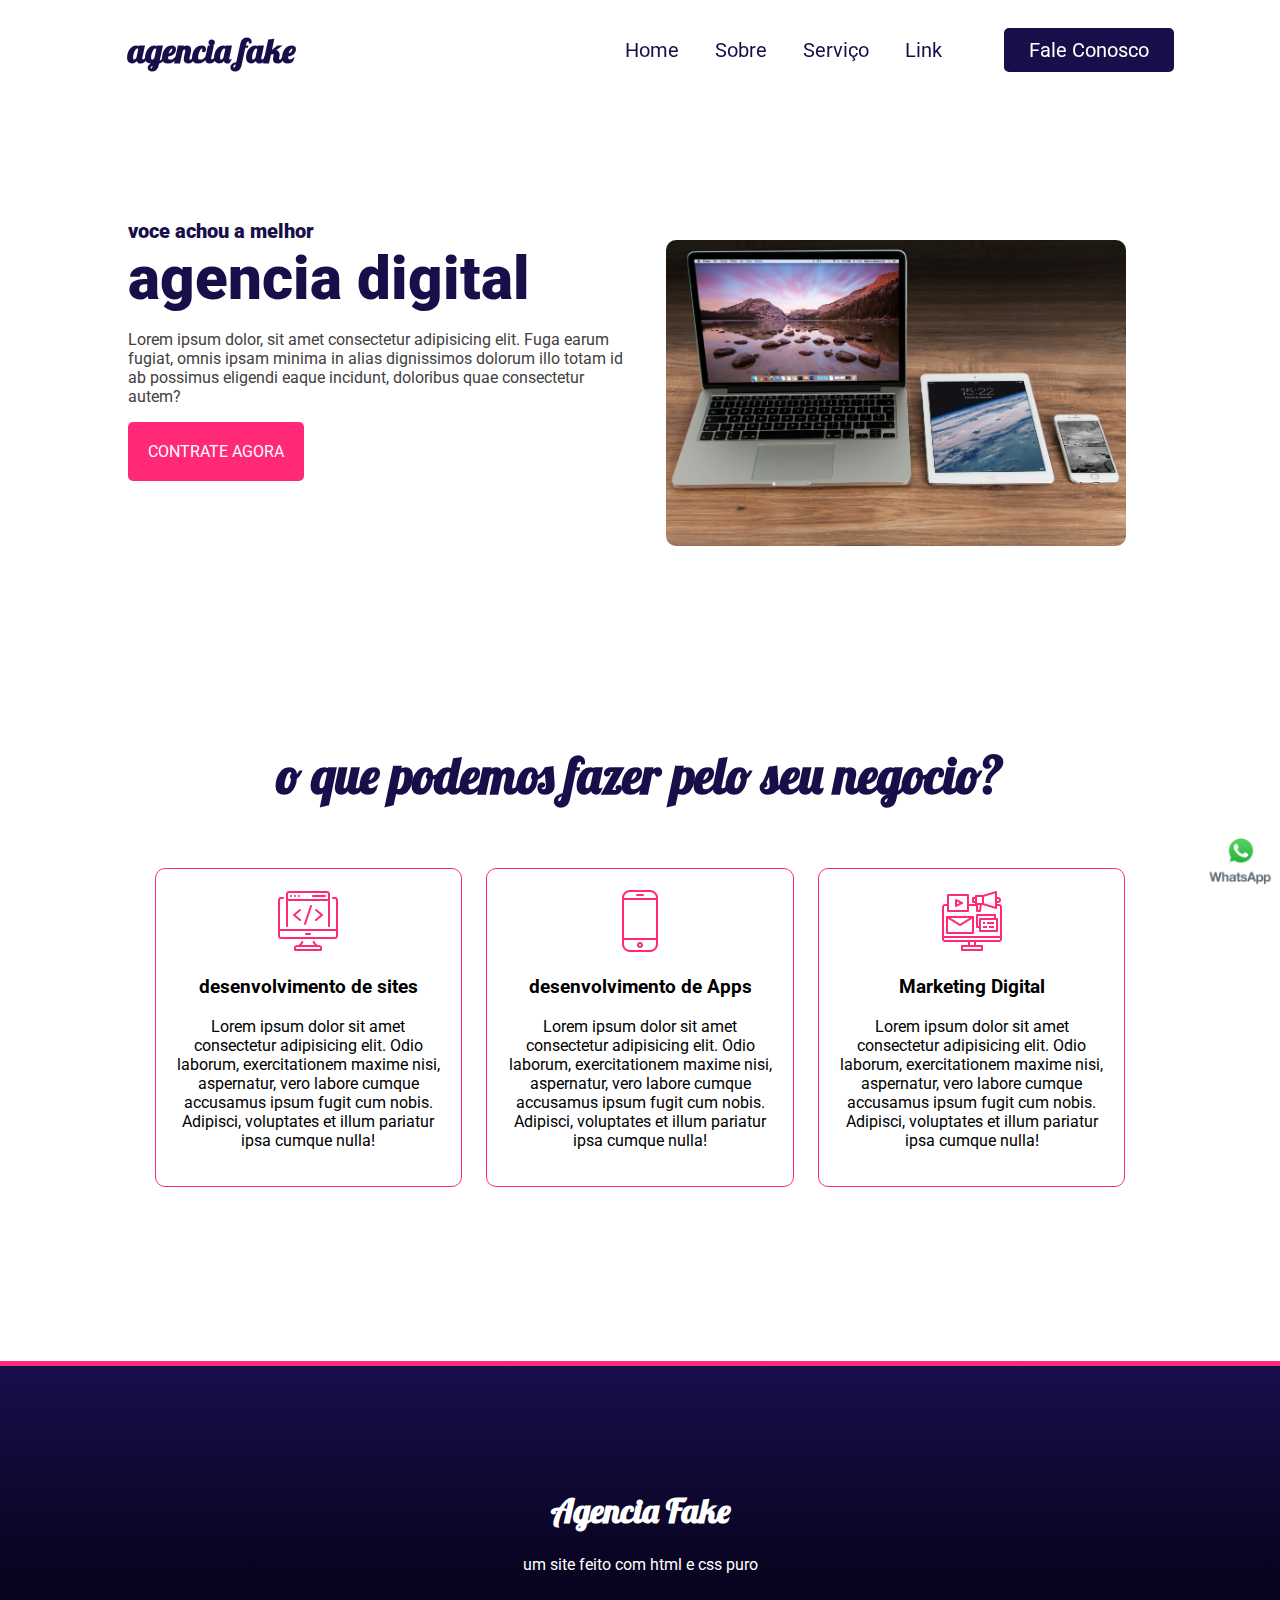
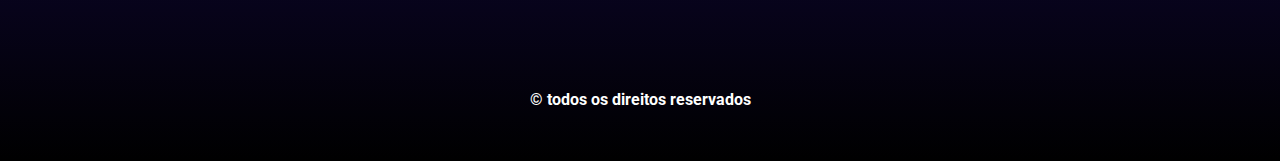
<file: index.html>
<!DOCTYPE html>
<html lang="pt-br">
<head>
    <meta charset="UTF-8">
    <meta name="viewport" content="width=device-width, initial-scale=1.0">
    <meta name="description" content="um site exemplo do modulo">
    <meta name="keywords" content="agencia digital, css, html">
    <title>Agencia Fake</title>
    <link rel="stylesheet" href="style.css">
    <link rel="stylesheet" href="responsivo.css">
</head>
<body>
        <nav class="navbar">
            <div class="logo">
                <h1>agencia fake</h1>
            </div>
            <div class="menu">
                <a href="#">Home</a>
                <a href="#">Sobre</a>
                <a href="#">Serviço</a>
                <a href="#">Link</a>
                <a id="botao" href="#">Fale Conosco</a>
            </div>
        </nav>
        <header class="header">
            <div class="headline">
                <h2>voce achou a melhor</h2>
                <h2 id="titulo">agencia digital</h2>
                <p>Lorem ipsum dolor, sit amet consectetur adipisicing elit. Fuga earum fugiat, omnis ipsam minima in alias dignissimos dolorum illo totam id ab possimus eligendi eaque incidunt, doloribus quae consectetur autem?</p>
                <a href="#" class="contact-btn">contrate agora</a>
            </div>
            <div class="img-headline">
                <img src="imagem/pexels-pixabay-4158.jpg" alt="">
            </div>
        </header>
        <section>
            <h2>o que podemos fazer pelo seu negocio?</h2>
            <div class="servicos">
                <div class="card">
                    <img src="imagem/coding.png" alt="">
                    <h3>desenvolvimento de sites</h3>
                    <p>Lorem ipsum dolor sit amet consectetur adipisicing elit. Odio laborum, exercitationem maxime nisi, aspernatur, vero labore cumque accusamus ipsum fugit cum nobis. Adipisci, voluptates et illum pariatur ipsa cumque nulla!</p>
                </div>
                <div class="card">
                    <img src="imagem/smartphone.png" alt="">
                    <h3>desenvolvimento de Apps</h3>
                    <p>Lorem ipsum dolor sit amet consectetur adipisicing elit. Odio laborum, exercitationem maxime nisi, aspernatur, vero labore cumque accusamus ipsum fugit cum nobis. Adipisci, voluptates et illum pariatur ipsa cumque nulla!</p>
                </div>
                <div class="card">
                    <img src="imagem/digital-marketing.png" alt="">
                    <h3><Main>Marketing Digital</Main></h3>
                    <p>Lorem ipsum dolor sit amet consectetur adipisicing elit. Odio laborum, exercitationem maxime nisi, aspernatur, vero labore cumque accusamus ipsum fugit cum nobis. Adipisci, voluptates et illum pariatur ipsa cumque nulla!</p>
                </div>
            </div>
        </section>
        <footer>
            <div class="logo-rodape">
                <h1 class="agencia">Agencia Fake</h1>
                <p>um site feito com html e css puro</p>
            </div>
            <b>
                © todos os direitos reservados
            </b>
        </footer>
        <a href="#"><img class="whats" src="imagem/logo-whatsapp-sem-fundo.webp" alt=""></a>
</body>
</html>
</file>
<file: style.css>
@import url('https://fonts.googleapis.com/css2?family=Roboto:ital,wght@0,100;0,300;0,400;0,500;0,700;0,900;1,100;1,300;1,400;1,500;1,700;1,900&display=swap');
@import url('https://fonts.googleapis.com/css2?family=Lobster&display=swap');


*{
    box-sizing: border-box;
}

body{
    margin: 0;
    font-family: "Roboto", sans-serif;
}

.navbar{
    display: flex;
    flex-flow: row wrap;
    height: 100px;
    justify-content: center;
    align-items: center;
    position: fixed;
    width: 100%;
}

.logo{
    flex: 20%;
    /* border: 1px solid red; */
    text-align: left;
    margin-left: 10%;
}

.menu{
    flex: 70%;
    text-align: right;
    padding: 20px;
}

.logo h1{
    color: #180f4a;
    font-family: "Lobster", sans-serif;
    font-size: 34px;
}

.menu a{
    color: #180f4a;
    text-decoration: none;
    font-size: 20px;
    padding: 20px 16px;
}

.menu a:hover{
    color: #ff2978;
    border-top: 4px solid #180f4a;
}

#botao{
    background: #180f4a;
    padding: 10px 25px;
    color: white;
    border-radius: 5px;
    margin-right: 10%;
    margin-left: 5%;
}

#botao:hover{
    border: none;
    background: #ff2978;
}


.header{
    display: flex;
    justify-content: center;
    align-items: center;
    flex-flow:row wrap;
    height: 600px;
    padding-top: 100px;
}

.headline{
    margin-left: 10%;
    flex: 40%;
}

.headline h2{
    font-weight: 900;
    font-size: 20px;
    color: #180f4a;
    margin: 0;
}

.headline p{
    color: #434040;
    text-align: left;
}

.contact-btn{
    display: inline-block;
    background: #ff2978;
    padding: 20px;
    color: white;
    text-transform: uppercase;
    border-radius: 5px;
    text-decoration: none;
}

.contact-btn:hover{
    background: #180f4a;
}

#titulo{
    font-size: 60px;
}

.img-headline{
    margin-right: 10%;
    flex: 40%;
    /* border: 1px solid #000; */
    text-align: center;
}

.img-headline img{
    border-radius: 10px;
    margin-top: 90px;
    max-width: 90%;
}

section{
    display: inline-block;
    margin-top: 80px;
    margin-left: 5%;
    margin-left: 5%;
    padding: 5%;
    text-align: center;
    width: 90%;
}

section h2{
    width: 100%;
    font-size: 50px;
    margin: 0;
    font-family: "Lobster", sans-serif;
    font-weight: bold;
    color: #180f4a;
}

.servicos{
    display: inline-block;
    margin-top: 5%;
}

.card{
    display: inline-block;
    width: 30%;
    padding: 20px;
    margin: 1%;
    border:1px solid #ff2978;
    border-radius: 10px;
    cursor: pointer;
    transition: all 0.4s ease-in-out;
}

.card:hover{
    transition: all 0.6s ease-in-out;
    background: #ff2978;
    color: white;
}

.card:hover img{
    display: none;
}

footer{
    margin-top: 100px;
    height: 400px;
    background-image:linear-gradient(180deg, #180f4a, #090422, #000);
    text-align: center;
    border-top: 5px solid #ff2978;
}

.logo-rodape{
    padding: 100px;
}

.logo-rodape p{
    color: white;
}

.agencia{
    color: #ffffff;
    font-family: "Lobster", sans-serif;
    font-size: 34px;
}


b{
    color: #fff;
}

.whats{
    position: fixed;
    bottom: 5px;
    right: 5px;
    width: 70px;
}
</file>
<file: responsivo.css>
@media screen and (max-width:1005px){
    .navbar{
        position: relative;
    }
    .menu{
        display: none;
    }

    .logo{
        margin: 0;
        text-align: center;
    }
    .header{
        padding-top: 50px;
    }
    .headline{
        flex: 100%;
        margin: 5%;
        text-align: center;
    }

    .headline p{
        text-align: center;
    }

    .img-headline{
        flex: 100%;
        margin: 5%;
        text-align: center;
    }

    section{
        margin-top: 50%;
    }

    .card{
        width: 100%;
    }

    .whats{
        display: none;
    }
}
</file>
